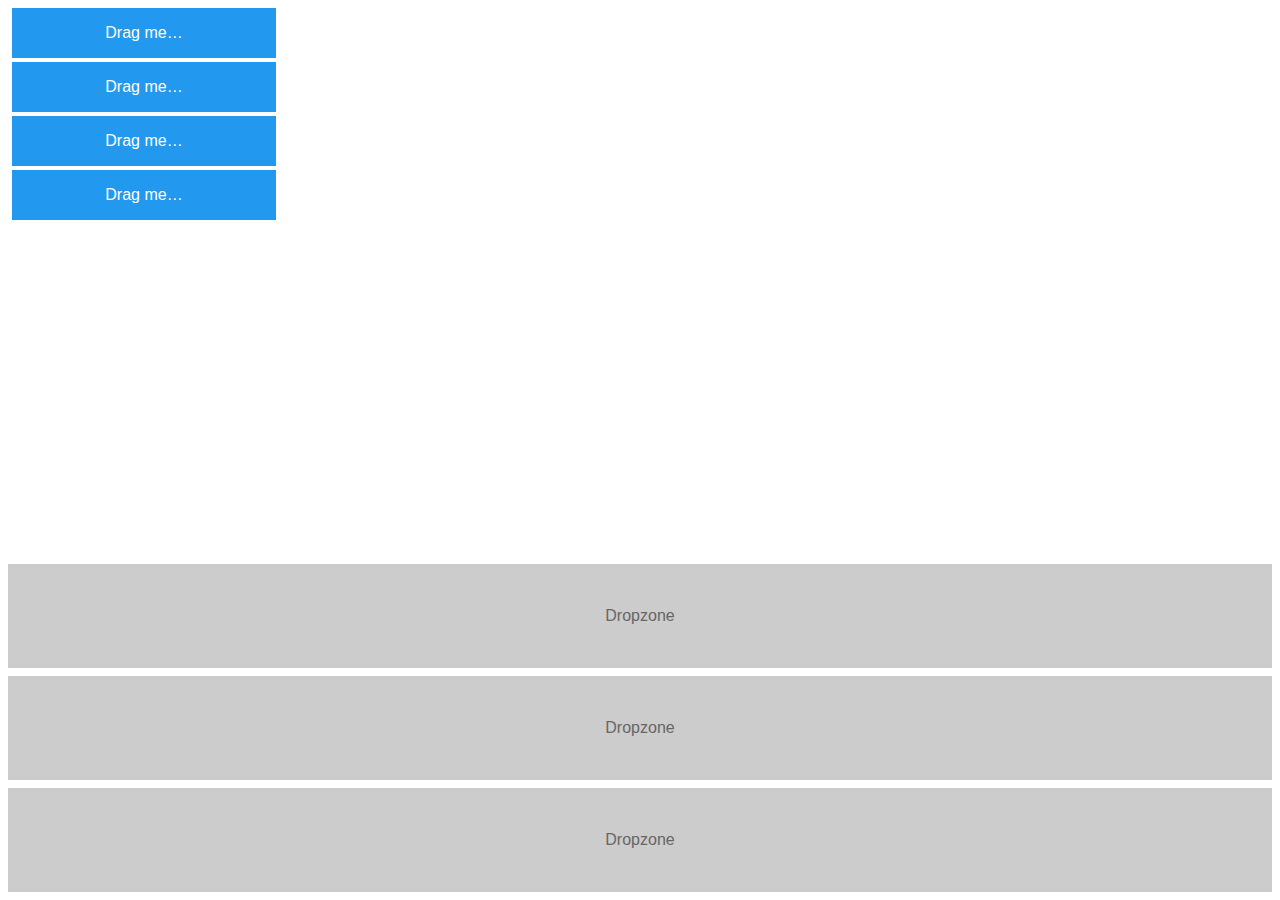
<file: Assets/interact.js-main/examples/dropzones/index.html>
<!DOCTYPE html>
<html lang="en">
<head>
    <meta charset="utf-8">
    <title>Highlight dropzones with interact.js</title>
    <script type="module" src="./index.js"></script>
    <link rel="stylesheet" href="./index.css">
</head>
<body>

<div id="drag1" class="draggable js-drag">Drag me…</div>
<div id="drag2" class="draggable js-drag">Drag me…</div>
<div id="drag3" class="draggable js-drag">Drag me…</div>
<div id="drag4" class="draggable js-drag">Drag me…</div>

<div class="dropzone-wrapper">
    <div id="drop1" class="dropzone js-drop">Dropzone</div>
    <div id="drop2" class="dropzone js-drop">Dropzone</div>
    <div id="drop3" class="dropzone js-drop">Dropzone</div>
</div>

</body>
</html>
</file>
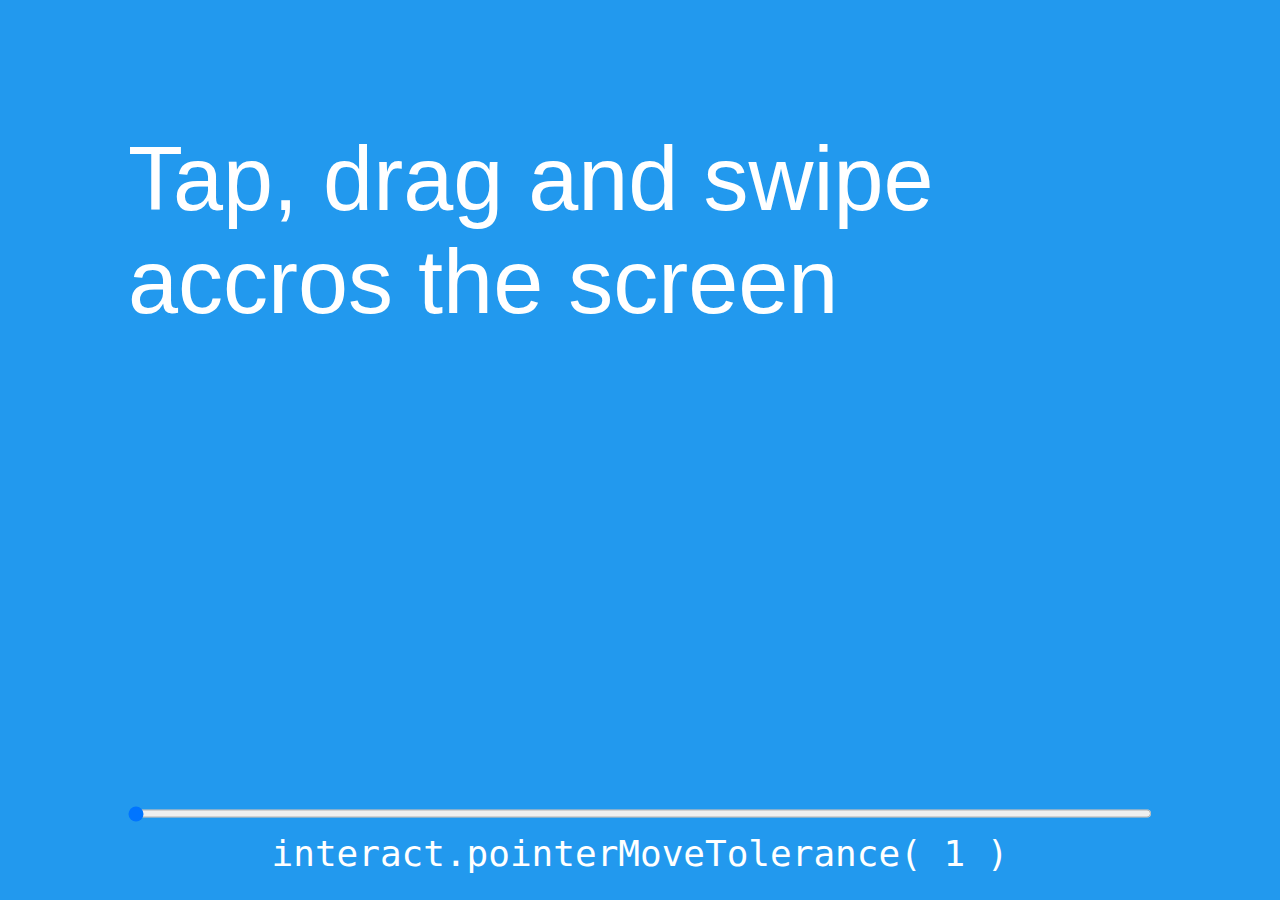
<file: Assets/interact.js-main/examples/events/index.html>
<!DOCTYPE html>
<html lang="en">
    <head>
        <meta charset="utf-8" />
        <title>interact.js events demo</title>
        <meta http-equiv="X-UA-Compatible" content="IE=edge,chrome=1">
        <meta name="description" content="Display events with interact.js"/>
        <meta name="author" content="Taye Adeyemi" />
        <meta name="viewport" content="width=device-width, initial-scale=1">
        <link rel="stylesheet" href="./index.css">
        <script type="module" src="./index.js"></script>
    </head>
    <body>

        <div id="swipe">Tap, drag and swipe accros the screen</div>

        <input class="tolerance-slider" type="range" value="1" step="1" min="1" max="100">
        <pre id="tolerance-display">1</pre>

    </body>
</html>
</file>
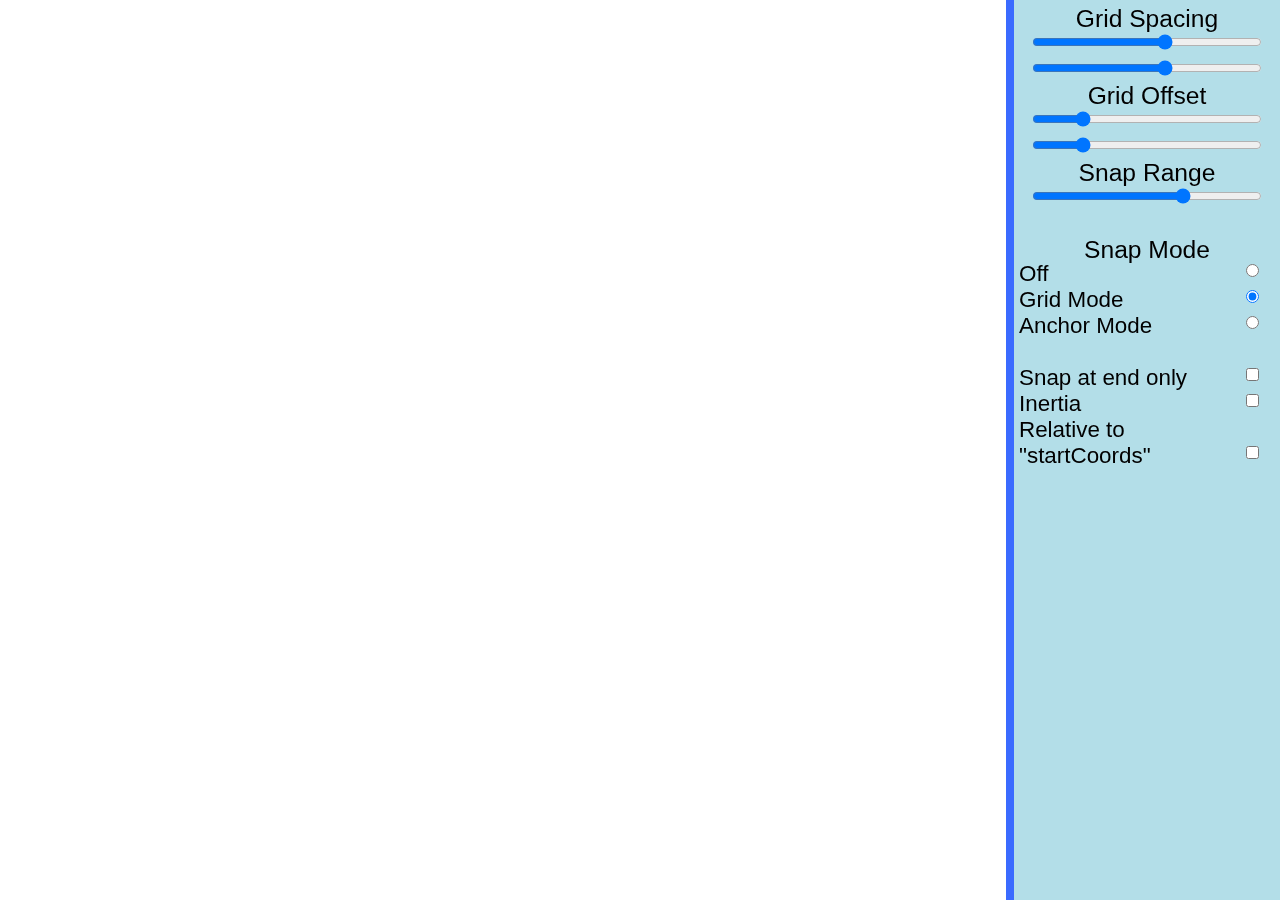
<file: Assets/interact.js-main/examples/snap/index.html>
<!DOCTYPE html>
<html lang="en">
<head>
<meta charset="utf-8" />
<title>interact.js drag snapping</title>
<meta name="description" content="A demonstration of interact.js drag snapping" />
<meta name="author" content="Taye Adeyemi" />
<script type="module" src="./index.js"></script>
<link rel="stylesheet" href="./index.css" type="text/css"/>
</head>
<body>
<canvas id="grid"> Your browser does not support the HTML5 canvas</canvas>
<canvas id="drag"> </canvas>

<div id="status">
    <div id="controls">
    <section id="sliders">
        <h3> grid spacing </h3>
        <input id="grid-x" type="range" value="300" min="20" max="500" title="x-axis">
        <input id="grid-y" type="range" value="300" min="20" max="500" title="x-axis">
        <br>
        <h3> grid offset </h3>
        <input id="offset-x" type="range" value="100" min="0" max="500" title="x-axis">
        <input id="offset-y" type="range" value="100" min="0" max="500" title="x-axis">
        <br>
        <h3> snap range </h3>
        <input id="snap-range" type="range" min="-1" value="100" max="150" title="snap range">
    </section>
        <br>
        <section id="modes">
        <h3> snap mode </h3>
            <label for="off-mode" class="snap-mode">
                Off
                <input id="off-mode" type="radio" name="snap-mode">
            </label> <br>
            <label for="grid-mode" class="snap-mode">
                Grid Mode
                <input id="grid-mode" type="radio" name="snap-mode" checked="true">
            </label> <br>
            <label for="anchor-mode" class="snap-mode">
                Anchor Mode
                <input id="anchor-mode" type="radio" name="snap-mode">
            </label>
            <br>
            <br>

            <label for="end-only">
                Snap at end only
                <input id="end-only" type="checkbox">
            </label>

            <label for="inertia">
                Inertia
                <input id="inertia" type="checkbox">
            </label>

            <label for="relative">
                Relative to "startCoords"
                <input id="relative" type="checkbox">
            </label>
            <br>
            <br>

            <label for="drag-anchors" style="display: none">
                Anchor drag mode
                <input id="drag-anchors" type="checkbox" >
            </label>
        </section>
    </div>
</div>
</body>
</html>
</file>
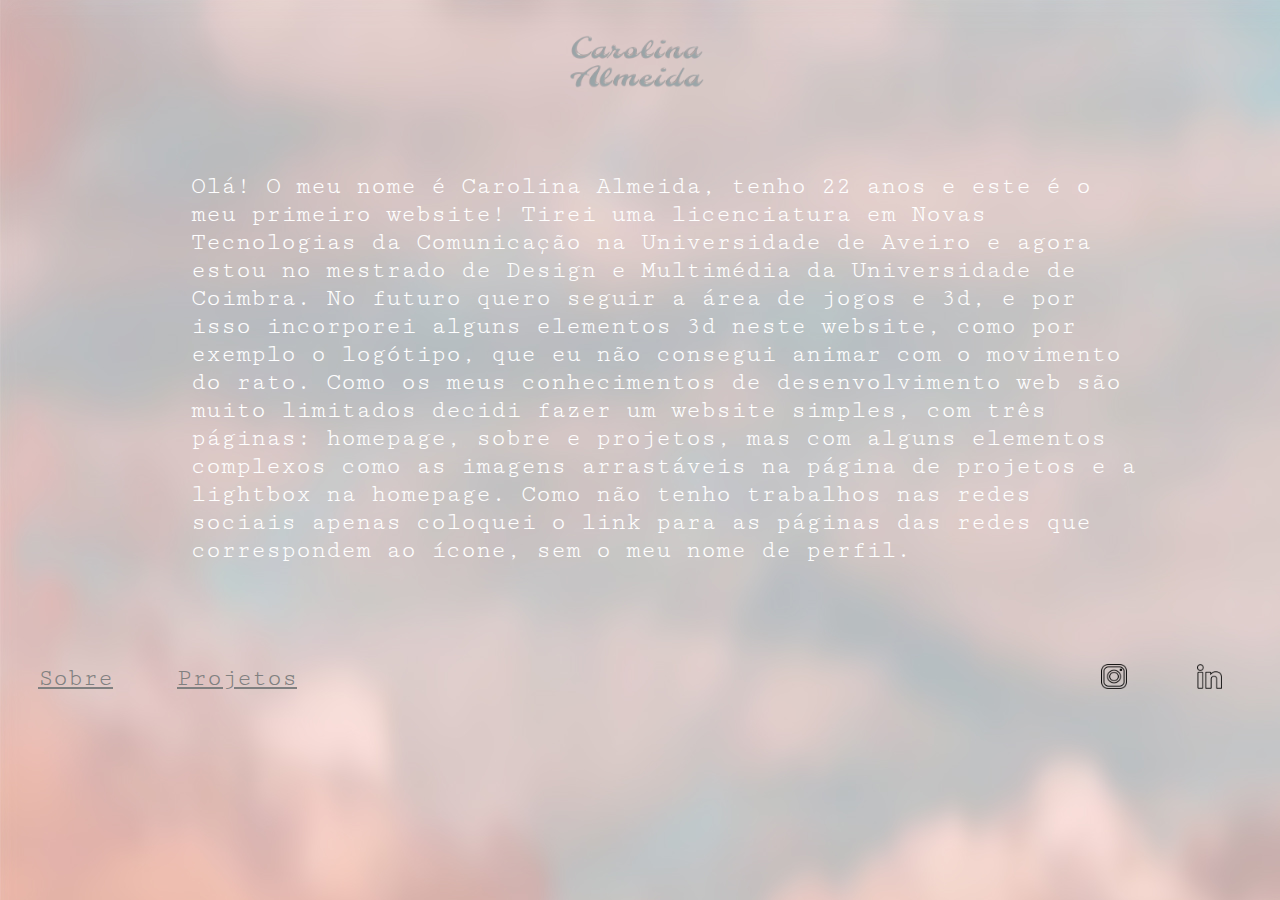
<file: sobre.html>
<!DOCTYPE html>
<html>
<head>
	<meta charset="utf-8">
	<meta name="viewport" content="width=device-width, initial-scale=1">
	<title>Sobre</title>
	<link rel="stylesheet" type="text/css" href="CSS/style.css">
</head>
<body>
	
	<div  class="logo">
		<a href="index.html"><img src="Assets/carolina.png"  width="15%" height="15%" ></a>
	</div>

	<div class="bg"></div>

	<p class="pSobre">Olá! O meu nome é Carolina Almeida, tenho 22 anos e este é o meu primeiro website! Tirei uma licenciatura em Novas Tecnologias da Comunicação na Universidade de Aveiro e agora estou no mestrado de Design e Multimédia da Universidade de Coimbra. No futuro quero seguir a área de jogos e 3d, e por isso incorporei alguns elementos 3d neste website, como por exemplo o logótipo, que eu não consegui animar com o movimento do rato. Como os meus conhecimentos de desenvolvimento web são muito limitados decidi fazer um website simples, com três páginas: homepage, sobre e projetos, mas com alguns elementos complexos como as imagens arrastáveis na página de projetos e a lightbox na homepage. Como não tenho trabalhos nas redes sociais apenas coloquei o link para as páginas das redes que correspondem ao ícone, sem o meu nome de perfil.   </p>

	<footer class="sobreFooter">
		<a href="sobre.html">Sobre</a>
		<a href="projetos.html">Projetos</a>
		<a href="https://linkedin.com/url" class="social-icon si-rounded si-small si-linkedin"><img class="sociais" src="Assets/linkedin.png" width="2%" height="2%"></a>
		<a href="https://instagram.com/" class="social-icon si-rounded si-small si-instagram"><img class="sociais" src="Assets/instagram.png" width="2%" height="2%"></a>
	</footer>

</body>
</html>
</file>
<file: Assets/interact.js-main/examples/dropzones/index.css>
body { font-family: Helvetica, Arial, sans-serif; }

.dropzone-wrapper {
    position: absolute;
    bottom: 0;
    left: 0;
    right: 0;
}

.dropzone {
    overflow: hidden;
    margin: .5em;
    padding: 1em;
    color: #666;
    text-align: center;
    background: #ccc;
    line-height: 4em;
    border: 4px dashed transparent;
    transition: background .15s linear, border-color .15s linear;
}

.dropzone.-drop-possible { border-color: #666; }

.dropzone.-drop-over {
    background: #666;
    color: #fff;
}

.draggable {
    position: relative;
    z-index: 10;
    width: 200px;
    margin: .25em;
    padding: 1em 2em;
    background-color: #29e;
    color: #fff;
    text-align: center;

    -ms-touch-action: none;
        touch-action: none;
}

.draggable.-drop-possible { background-color: #42bd41; }
</file>
<file: Assets/interact.js-main/examples/events/index.css>
#swipe {
    position: absolute;
    left: 0;
    right: 0;
    top: 0;
    bottom: 0;

    margin: 0;
    padding: 10%;

    background-color: #29e;
    color: #fff;

    font-size: 8em;
    font-size: 10vmin;
    font-family: sans-serif;

    cursor: default;

    -webkit-user-select: none;
       -moz-user-select: none;
        -ms-user-select: none;
         -o-user-select: none;
            user-select: none;

    -webkit-touch-action: none;
       -moz-touch-action: none;
        -ms-touch-action: none;
            touch-action: none;
}

.tolerance-slider {
    position: absolute;
    left: 0;
    bottom: 0;
    width: 80%;
    height: 5%;
    margin: 5% 10%;
}

#tolerance-display {
    position: absolute;
    left: 0;
    bottom: 0;
    width: 100%;
    margin: 2% 0%;

    font-size: 2em;
    font-size: 4vmin;
    text-align: center;

    color: #fff;
}

#tolerance-display::before {
    content: "interact.pointerMoveTolerance( ";
}
#tolerance-display::after {
    content: " )";
}
</file>
<file: Assets/interact.js-main/examples/snap/index.css>
body {
  margin: 0;
  padding: 0;
  border: 0;
  font-family: "Arial", sans-serif;
}

canvas {
  position: absolute;
  top: 0;
  left: 0;

  margin: 20px;
  padding: 0;

  touch-action: none;
}

#status {
  width: 20%;
  height: 100%;
  position: fixed;
  right: 0;
  top: 0;

  padding: 5px 5px;
  border: none;
  border-left: solid 8px #3a6bff;

  background-color: rgba(0, 143, 179, 0.298);
  text-align: center;
  font-size: 1.4em;
}

#status h3 {
  font-size: 1.1em;
  margin: 3px 0px 0px 0px;
  padding: 0;
  line-height: 22px;
  text-transform: capitalize;
  font-weight: normal
}

#status input[type=radio], #status input[type=checkbox] {
  float: right;
}

#status [type=range] {
  margin: auto;
  width: 90%;
}

#status [disabled] {
  cursor: default;
}

#status label {
  float: left;
  cursor: pointer;
  width: 95%;
  text-align: left;
}

#modes,#sliders {
  overflow: hidden;
  width: 100%;
  margin: auto;
}

#modes.disabled label.snap-mode {
  cursor: default;
  color: gray;
}
</file>
<file: CSS/style.css>
@font-face {
  font-family: CutiveMono;
  src: url("../Assets/CutiveMono-Regular.ttf");
}


p {
    color: #F5BDAC;
    font-family: CutiveMono;
    font-size: 25px;
    margin: auto;
    width: 75%;
    padding: 50px 50px 100px 100px;
    display: block;
}


.bg {
    background-image: url("../Assets/background2.png");
    margin: 0;
    top: 0;
    left: 0;
    z-index: -1;
    position: absolute;
    width: 100vw;
    height: 100vh; 
}

a {
    color: #F5BDAC;
    font-family: CutiveMono;
    font-size: 25px;
    margin: auto;
    width: 75%;
    padding: 50px 30px 50px;
}

.sociais {
    float: right;
    margin: auto;
    padding: 0px 50px 0px 20px;
}


.pSobre {
    color: white;
}

.logo {
    display: block;
    margin-left: auto;
    margin-right: auto;
}

.gallery {
    margin: 50px 50px 50px 50px;
    text-align: center;
}

.gallery img {
    transition: 1s;
    padding: 15px;
    width: 300px;
}

.gallery img:hover {
    filter: grayscale(50%);
    transform: scale(1.1);
}


.logo {
    text-align: center;
}

.sobreFooter a {
    color: grey;
}
</file>
